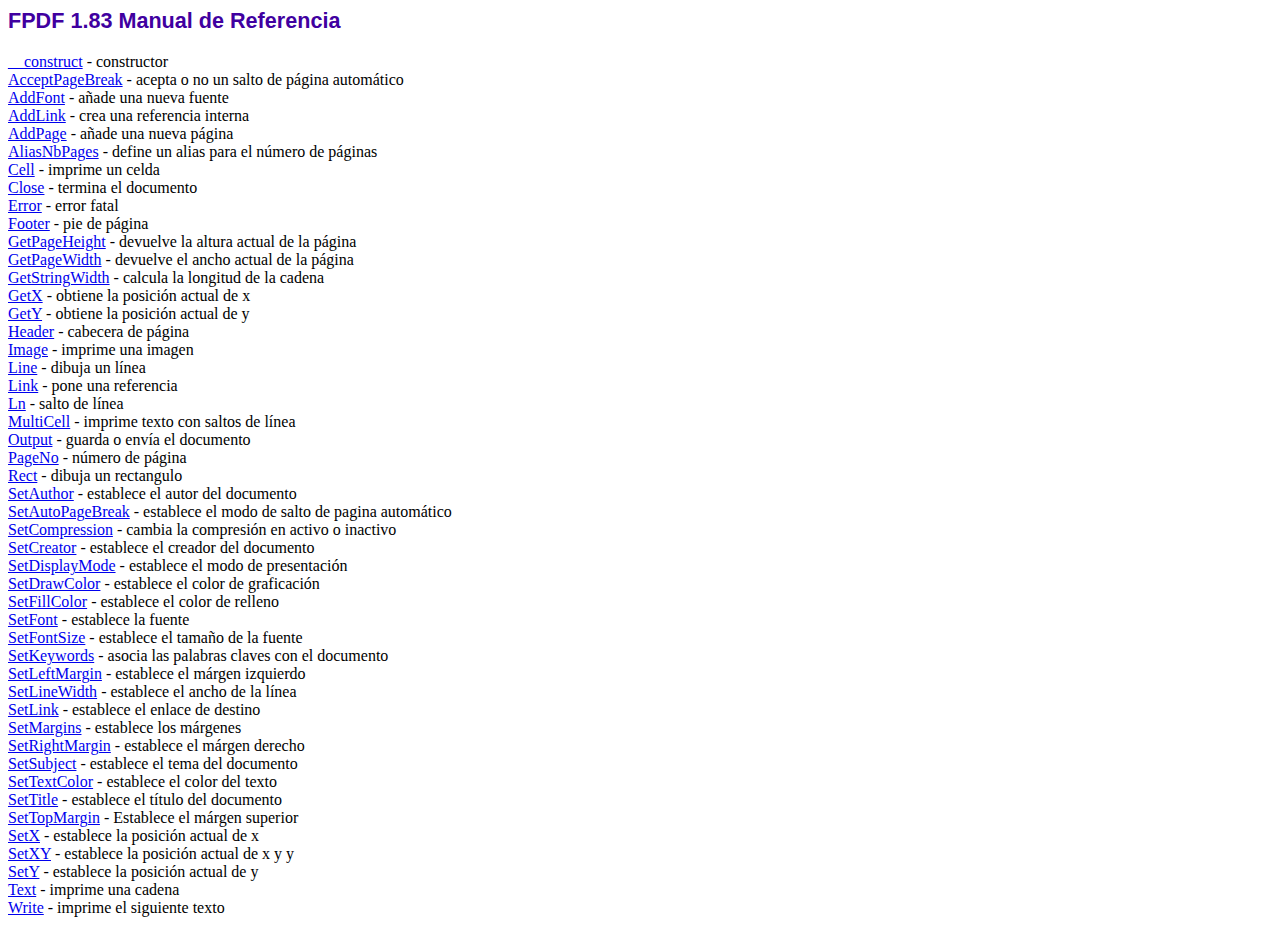
<file: phpserv/informes/doc/index.htm>
<!DOCTYPE html PUBLIC "-//W3C//DTD HTML 4.01 Transitional//EN">
<html>
<head>
<meta http-equiv="Content-Type" content="text/html; charset=ISO-8859-1">
<title>FPDF 1.83 Manual de Referencia</title>
<link type="text/css" rel="stylesheet" href="../fpdf.css">
</head>
<body>
<h1>FPDF 1.83 Manual de Referencia</h1>
<a href="__construct.htm">__construct</a> - constructor<br>
<a href="acceptpagebreak.htm">AcceptPageBreak</a> - acepta o no un salto de p�gina autom�tico<br>
<a href="addfont.htm">AddFont</a> - a�ade una nueva fuente<br>
<a href="addlink.htm">AddLink</a> - crea una referencia interna<br>
<a href="addpage.htm">AddPage</a> - a�ade una nueva p�gina<br>
<a href="aliasnbpages.htm">AliasNbPages</a> - define un alias para el n�mero de p�ginas<br>
<a href="cell.htm">Cell</a> - imprime un celda<br>
<a href="close.htm">Close</a> - termina el documento<br>
<a href="error.htm">Error</a> - error fatal<br>
<a href="footer.htm">Footer</a> - pie de p�gina<br>
<a href="getpageheight.htm">GetPageHeight</a> - devuelve la altura actual de la p�gina<br>
<a href="getpagewidth.htm">GetPageWidth</a> - devuelve el ancho actual de la p�gina<br>
<a href="getstringwidth.htm">GetStringWidth</a> - calcula la longitud de la cadena<br>
<a href="getx.htm">GetX</a> - obtiene la posici�n actual de x<br>
<a href="gety.htm">GetY</a> - obtiene la posici�n actual de y<br>
<a href="header.htm">Header</a> - cabecera de p�gina<br>
<a href="image.htm">Image</a> - imprime una imagen<br>
<a href="line.htm">Line</a> - dibuja un l�nea<br>
<a href="link.htm">Link</a> - pone una referencia<br>
<a href="ln.htm">Ln</a> - salto de l�nea<br>
<a href="multicell.htm">MultiCell</a> - imprime texto con saltos de l�nea<br>
<a href="output.htm">Output</a> - guarda o env�a el documento<br>
<a href="pageno.htm">PageNo</a> - n�mero de p�gina<br>
<a href="rect.htm">Rect</a> - dibuja un rectangulo<br>
<a href="setauthor.htm">SetAuthor</a> - establece el autor del documento<br>
<a href="setautopagebreak.htm">SetAutoPageBreak</a> - establece el modo de salto de pagina autom�tico<br>
<a href="setcompression.htm">SetCompression</a> - cambia la compresi�n en activo o inactivo<br>
<a href="setcreator.htm">SetCreator</a> - establece el creador del documento<br>
<a href="setdisplaymode.htm">SetDisplayMode</a> - establece el modo de presentaci�n<br>
<a href="setdrawcolor.htm">SetDrawColor</a> - establece el color de graficaci�n<br>
<a href="setfillcolor.htm">SetFillColor</a> - establece el color de relleno<br>
<a href="setfont.htm">SetFont</a> - establece la fuente<br>
<a href="setfontsize.htm">SetFontSize</a> - establece el tama�o de la fuente<br>
<a href="setkeywords.htm">SetKeywords</a> - asocia las palabras claves con el documento<br>
<a href="setleftmargin.htm">SetLeftMargin</a> - establece el m�rgen izquierdo<br>
<a href="setlinewidth.htm">SetLineWidth</a> - establece el ancho de la l�nea<br>
<a href="setlink.htm">SetLink</a> - establece el enlace de destino<br>
<a href="setmargins.htm">SetMargins</a> - establece los m�rgenes<br>
<a href="setrightmargin.htm">SetRightMargin</a> - establece el m�rgen derecho<br>
<a href="setsubject.htm">SetSubject</a> - establece el tema del documento<br>
<a href="settextcolor.htm">SetTextColor</a> - establece el color del texto<br>
<a href="settitle.htm">SetTitle</a> - establece el t�tulo del documento<br>
<a href="settopmargin.htm">SetTopMargin</a> - Establece el m�rgen superior<br>
<a href="setx.htm">SetX</a> - establece la posici�n actual de x<br>
<a href="setxy.htm">SetXY</a> - establece la posici�n actual de x y y<br>
<a href="sety.htm">SetY</a> - establece la posici�n actual de y<br>
<a href="text.htm">Text</a> - imprime una cadena<br>
<a href="write.htm">Write</a> - imprime el siguiente texto<br>
</body>
</html>
</file>
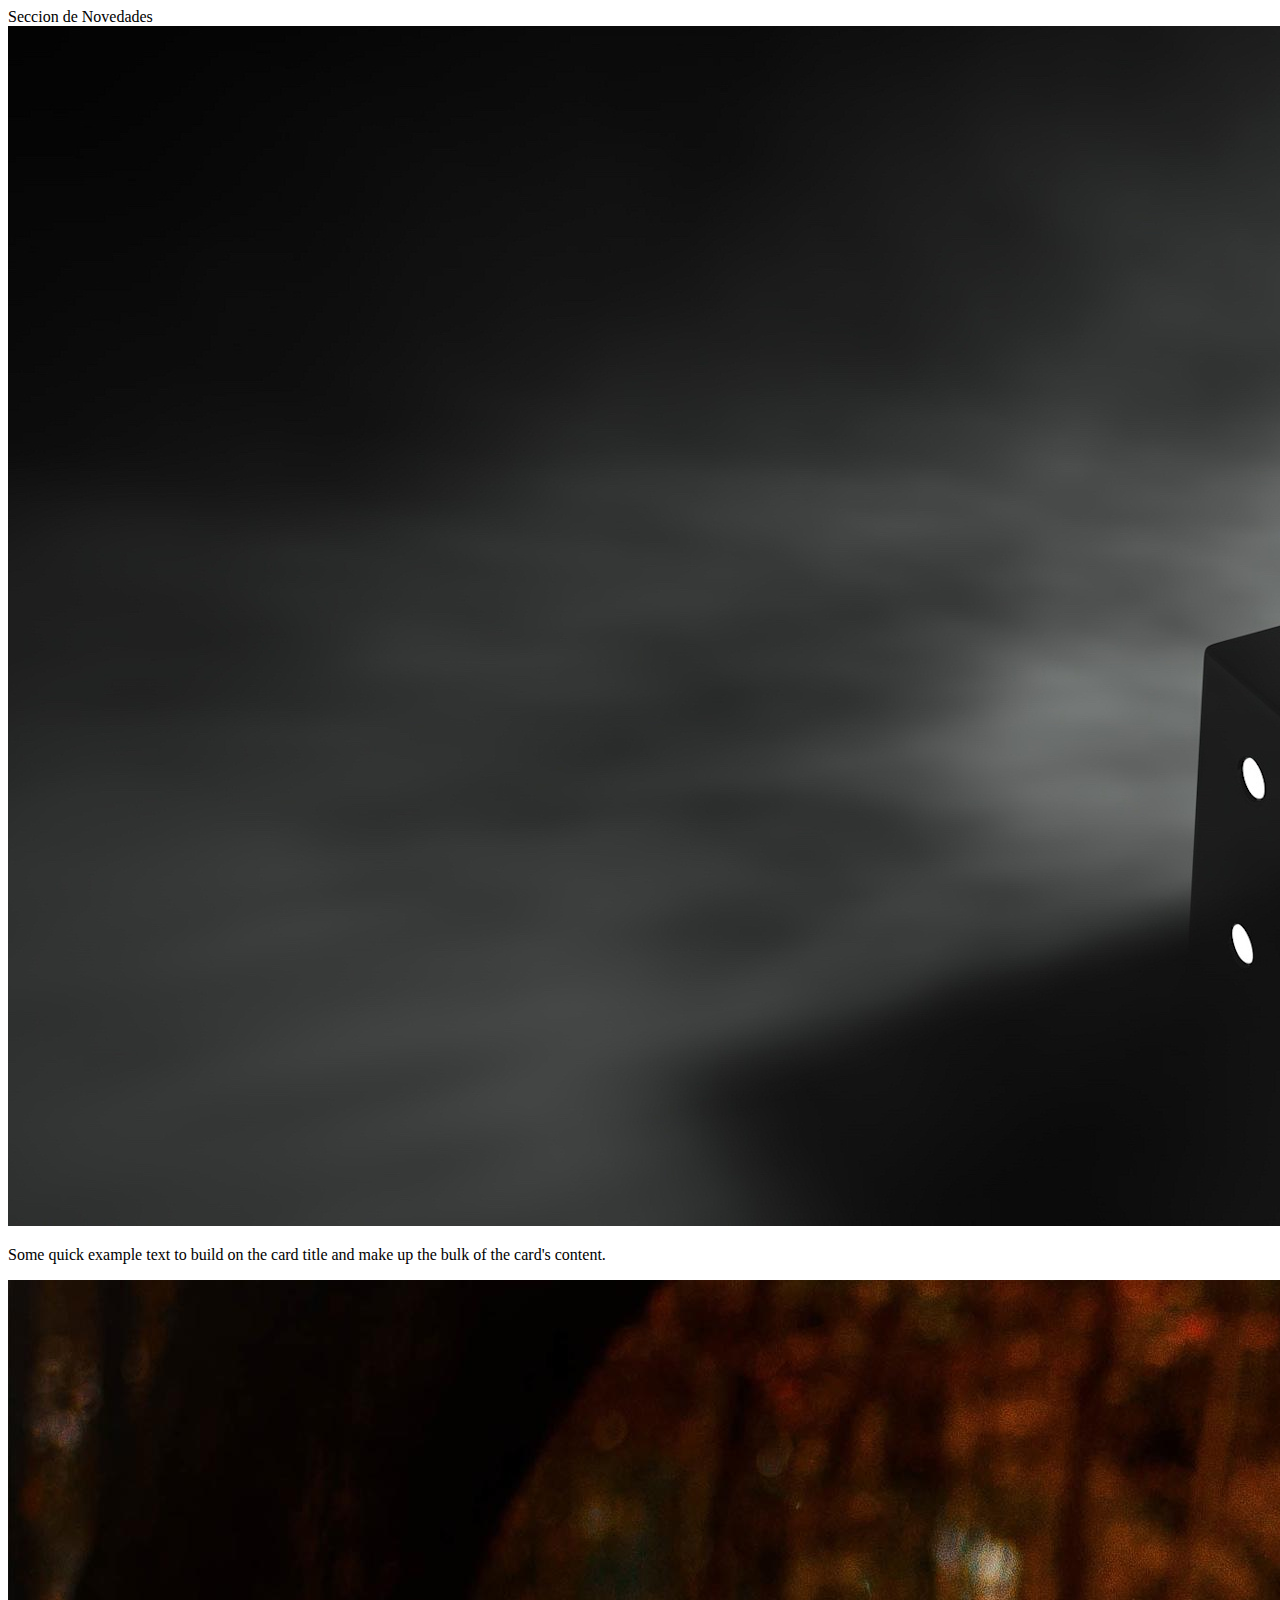
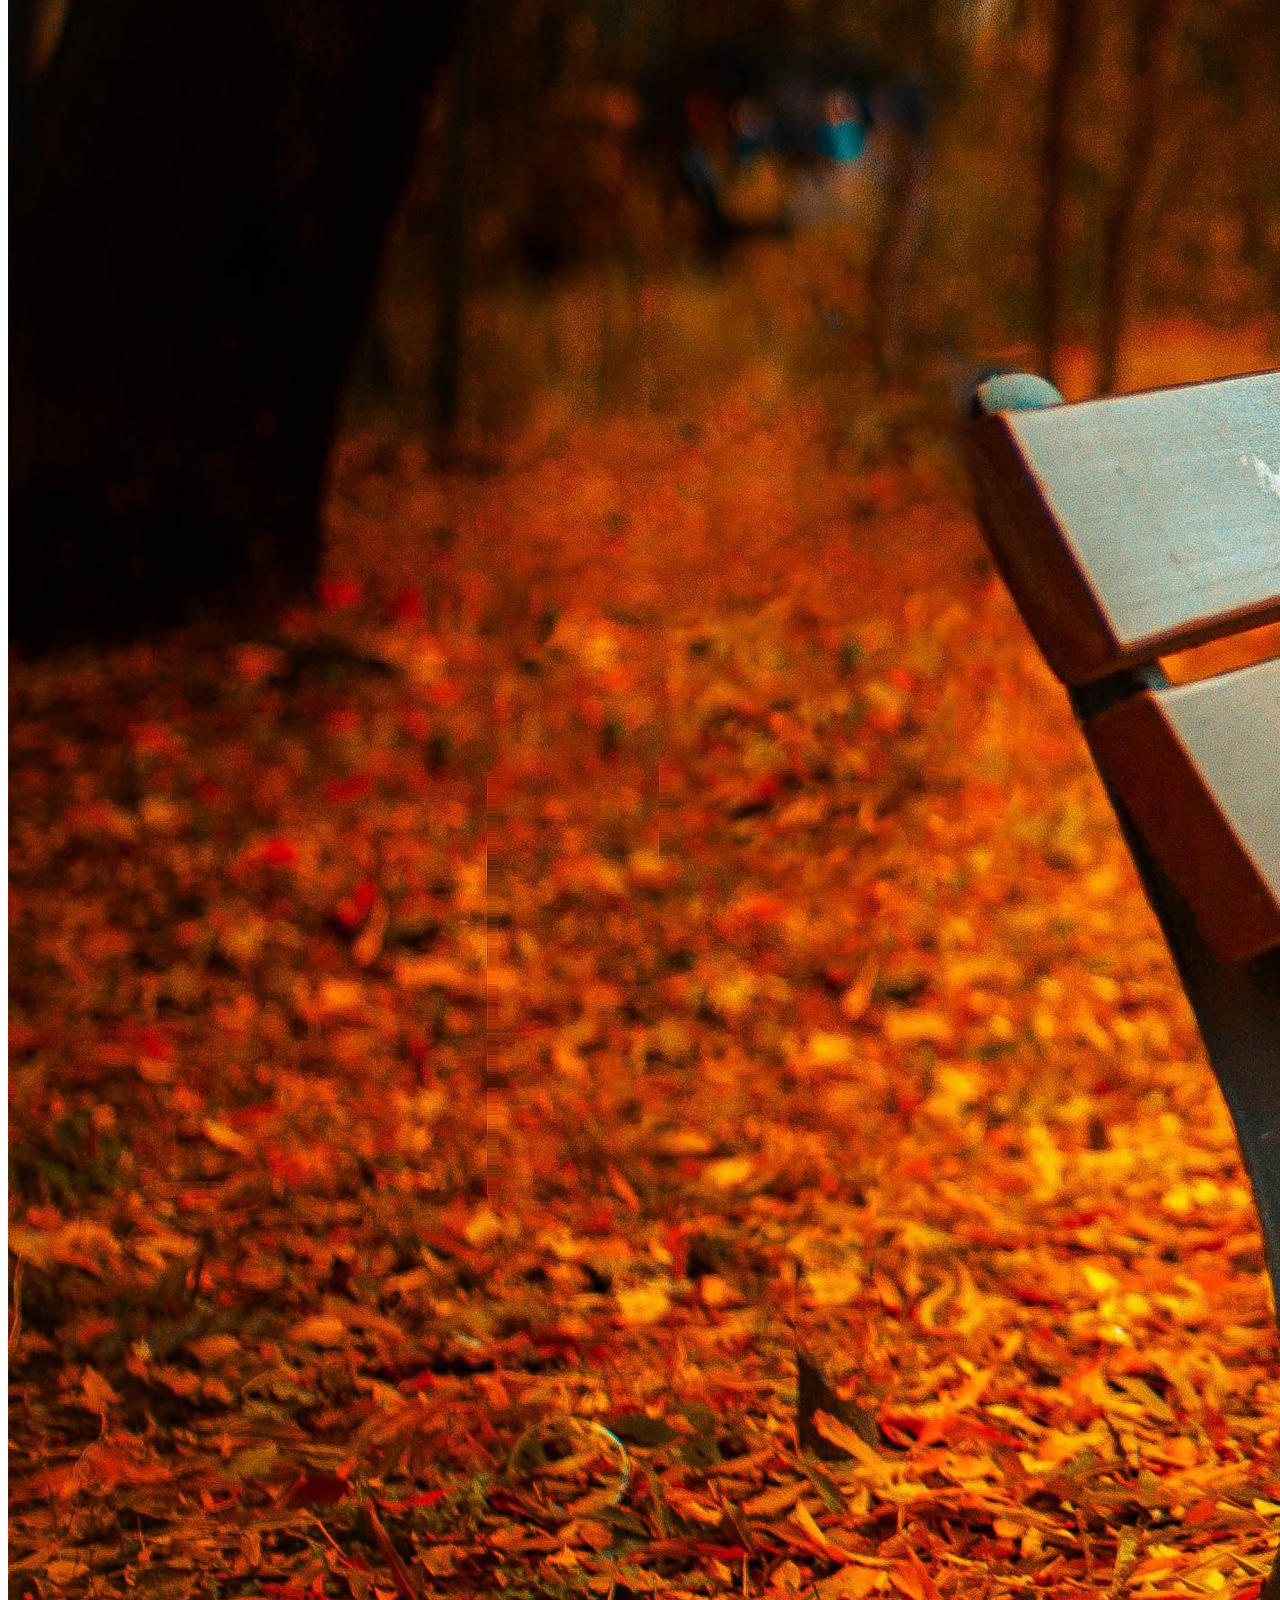
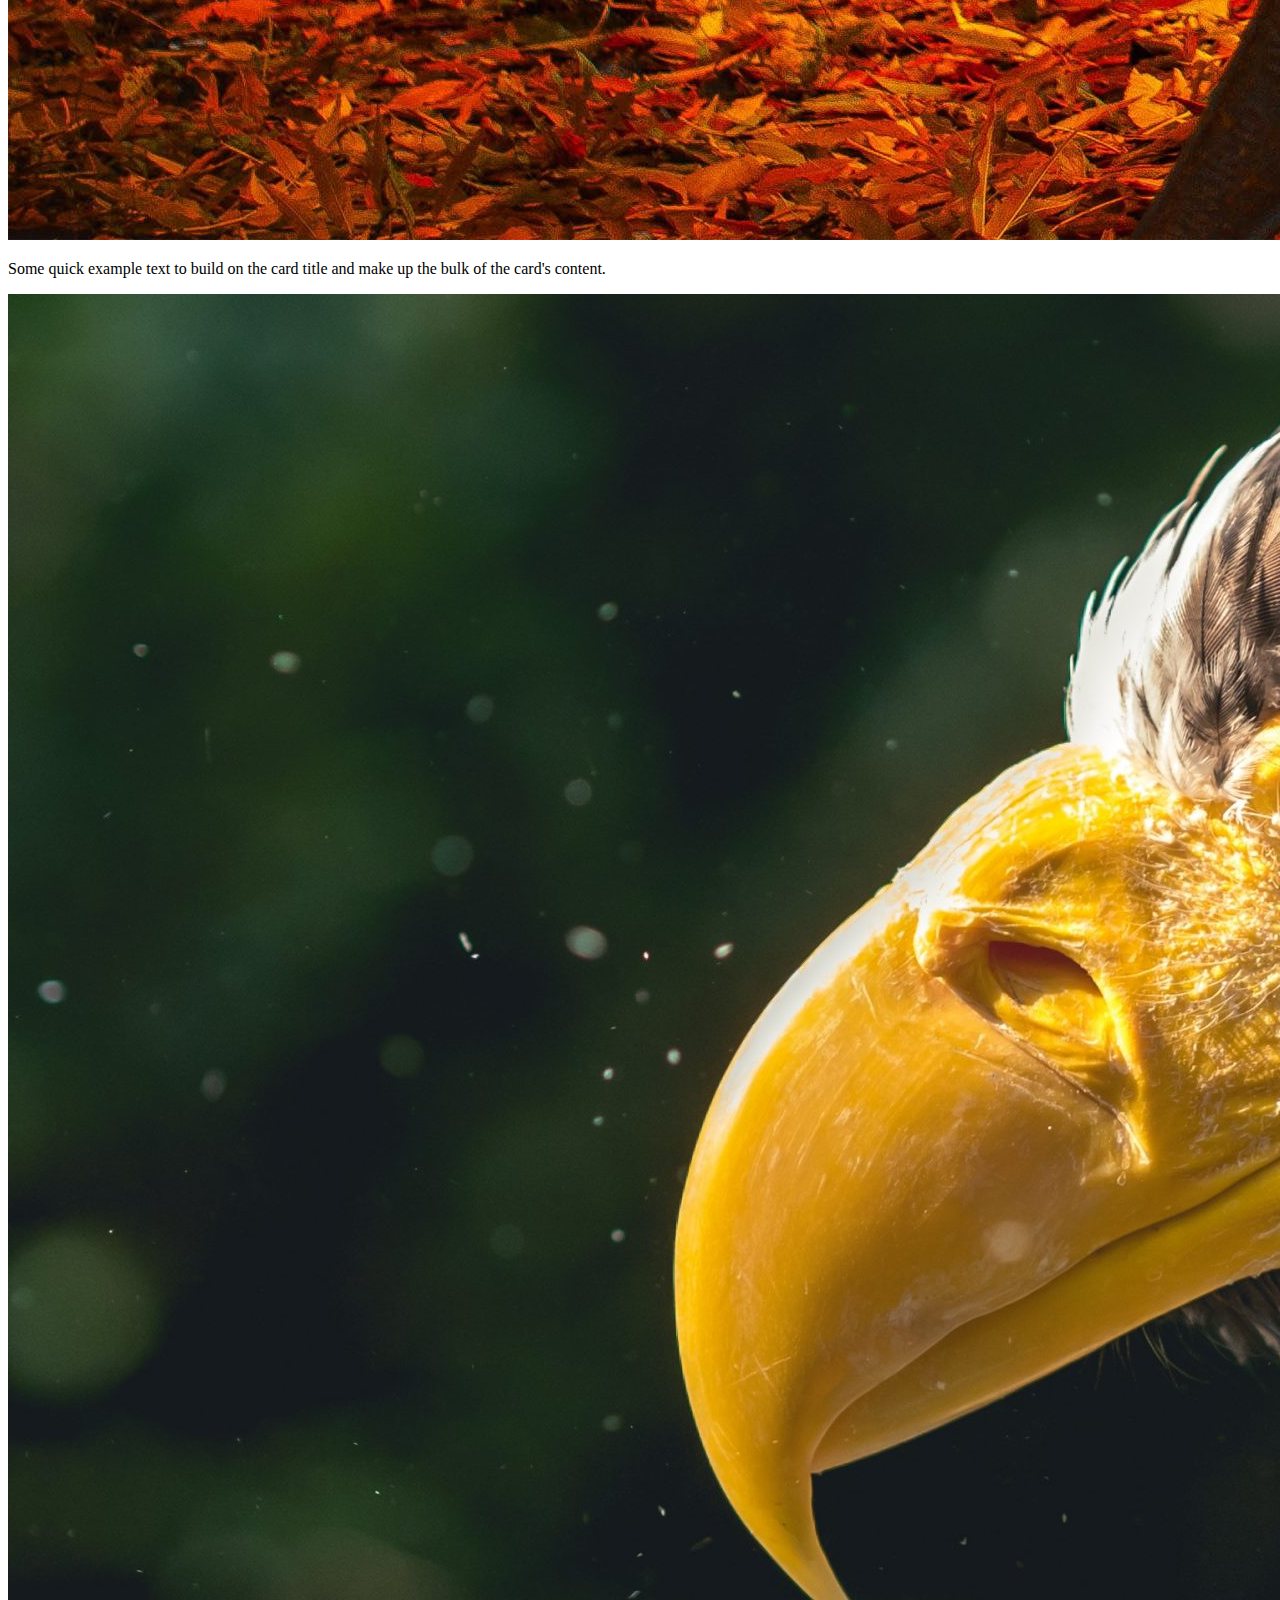
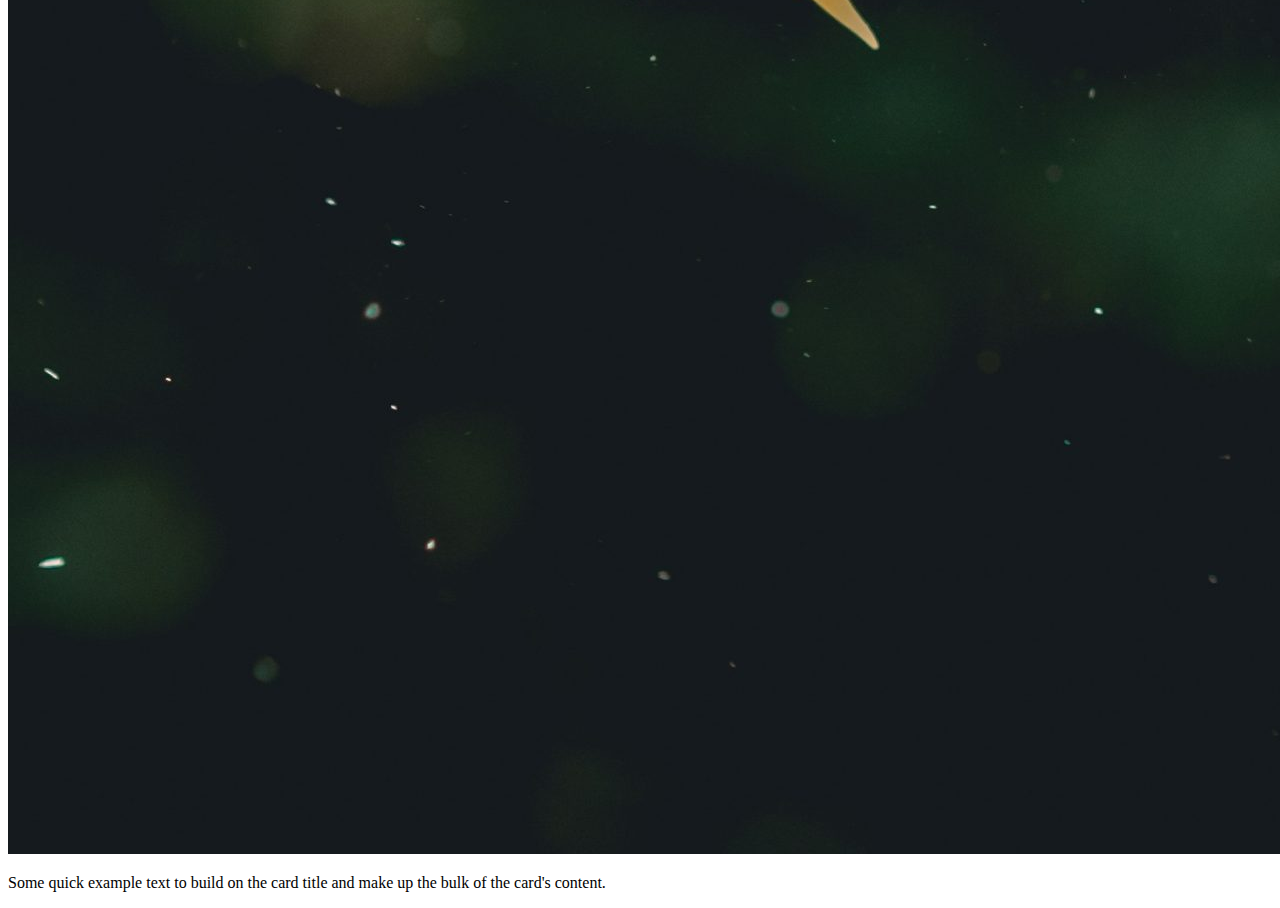
<file: noticias.html>
<!DOCTYPE html>
<html lang="en">
<head>
    <meta charset="UTF-8">
    <meta http-equiv="X-UA-Compatible" content="IE=edge">
    <meta name="viewport" content="width=device-width, initial-scale=1.0">
    <title>Fiscalia - Chamical</title>
    <link rel="stylesheet" href="https://cdn.datatables.net/buttons/1.6.5/css/buttons.dataTables.min.css">    
    <link rel="stylesheet" href="https://cdn.datatables.net/1.10.23/css/dataTables.bootstrap5.min.css">
   
    <link rel="stylesheet" href="css/tablacomi.css">
  <!--Import Google Icon Font-->
  <link href="https://fonts.googleapis.com/icon?family=Material+Icons" rel="stylesheet">   
   <link href="https://cdn.jsdelivr.net/npm/bootstrap@5.0.0-beta3/dist/css/bootstrap.min.css" rel="stylesheet" integrity="sha384-eOJMYsd53ii+scO/bJGFsiCZc+5NDVN2yr8+0RDqr0Ql0h+rP48ckxlpbzKgwra6" crossorigin="anonymous">
   <!-- Font Awesome -->
   <link href="https://cdnjs.cloudflare.com/ajax/libs/font-awesome/5.15.1/css/all.min.css"  rel="stylesheet">
   <!-- Google Fonts -->
  <script src="https://ajax.googleapis.com/ajax/libs/jquery/3.5.1/jquery.min.js"></script>
  <link rel="stylesheet" href="https://cdn.datatables.net/responsive/2.2.7/css/responsive.dataTables.min.css">
    
</head>


<body style="background-color:rgba(32, 28, 28, 0)">


    <div class="row">
        <div class="container text-center bg-secondary bg-gradient">
          <span class="badge bg-dark bg-gradient fs-1 rounded rounded-3 shadow-lg">
            Seccion de Novedades
          </span>

        </div>
    </div>
<div class="row">
    <div class="col">
        <div class="container  mt-5 shadow-lg" style="height:fit-content">
        
        

            <div class="card mx-auto" style="width: 40rem;">
                <img src="images/4.jpg" class="card-img-top" alt="...">
                <div class="card-body">
                  <p class="card-text fs-3">Some quick example text to build on the card title and make up the bulk of the card's content.</p>
                </div>
              </div>
        
        
        
            <div class="card" style="width: 40rem;">
                <img src="/images/1.jpeg" class="card-img-top" alt="...">
                <div class="card-body">
                  <p class="card-text fs-3">Some quick example text to build on the card title and make up the bulk of the card's content.</p>
                </div>
              </div>
       
    
        
            <div class="card" style="width: 40rem;">
                <img src="images/2.jpg" class="card-img-top" alt="...">
                <div class="card-body">
                  <p class="card-text fs-3">Some quick example text to build on the card title and make up the bulk of the card's content.</p>
                </div>
              </div>
    
              
        
    
    </div>
    </div>
    
</div>
    
            
    
    
    
    
    <!-- jquery y bootstrap -->
 <script src="https://code.jquery.com/jquery-3.5.1.js"></script>   
 <script src="https://cdn.jsdelivr.net/npm/bootstrap@5.0.0-beta2/dist/js/bootstrap.bundle.min.js" integrity="sha384-b5kHyXgcpbZJO/tY9Ul7kGkf1S0CWuKcCD38l8YkeH8z8QjE0GmW1gYU5S9FOnJ0" crossorigin="anonymous"></script>
 

</body>
</file>
<file: phpserv/informes/fpdf.css>
body {font-family:"Times New Roman",serif}
h1 {font:bold 135% Arial,sans-serif; color:#4000A0; margin-bottom:0.9em}
h2 {font:bold 95% Arial,sans-serif; color:#900000; margin-top:1.5em; margin-bottom:1em}
dl.param dt {text-decoration:underline}
dl.param dd {margin-top:1em; margin-bottom:1em}
dl.param ul {margin-top:1em; margin-bottom:1em}
tt, code, kbd {font-family:"Courier New",Courier,monospace; font-size:82%}
div.source {margin-top:1.4em; margin-bottom:1.3em}
div.source pre {display:table; border:1px solid #24246A; width:100%; margin:0em; font-family:inherit; font-size:100%}
div.source code {display:block; border:1px solid #C5C5EC; background-color:#F0F5FF; padding:6px; color:#000000}
div.doc-source {margin-top:1.4em; margin-bottom:1.3em}
div.doc-source pre {display:table; width:100%; margin:0em; font-family:inherit; font-size:100%}
div.doc-source code {display:block; background-color:#E0E0E0; padding:4px}
.kw {color:#000080; font-weight:bold}
.str {color:#CC0000}
.cmt {color:#008000}
p.demo {text-align:center; margin-top:-0.9em}
a.demo {text-decoration:none; font-weight:bold; color:#0000CC}
a.demo:link {text-decoration:none; font-weight:bold; color:#0000CC}
a.demo:hover {text-decoration:none; font-weight:bold; color:#0000FF}
a.demo:active {text-decoration:none; font-weight:bold; color:#0000FF}
</file>
<file: css/tablacomi.css>
/* Estilos para el HEAD de la tabla */
table.dataTable thead {
    background-color:#053742 !important;color: #DA0037;font-size:larger}

/* Estilos para los botones de paginacion */



.page-item.active .page-link {
    background-color: #150f16 !important;
    color: #DA0037 !important;
    border: 1px solid black;
}
.page-link {
    color: black !important;
}
</file>
